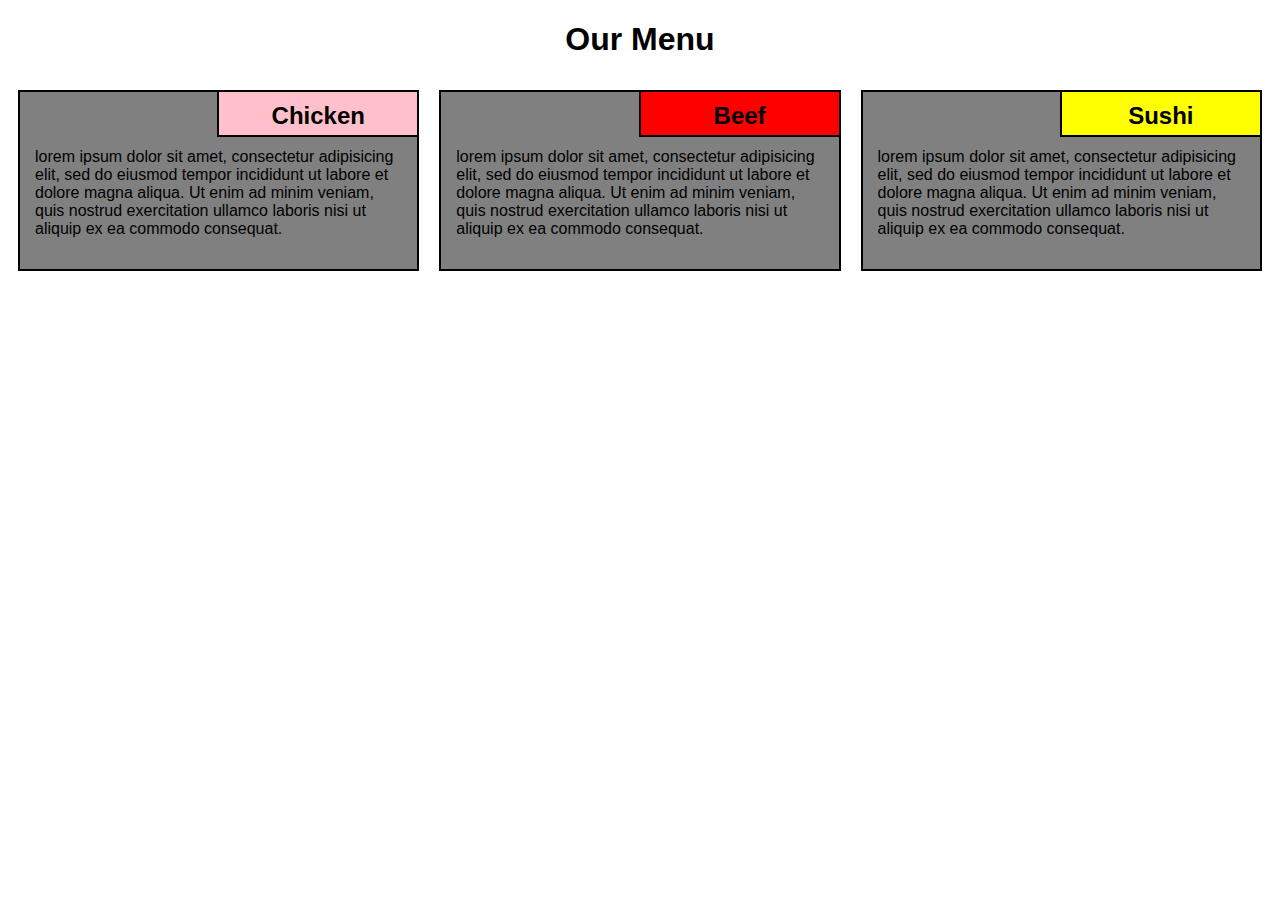
<file: site/module2-solution/index.html>
<!DOCTYPE html>
<html lang="en">

<head>
    <meta charset="utf-8">
    <meta name="viewport" content="width=device-width, initial-scale=1">
    <title>Assignment Solution for Module 2</title>
    <link rel="stylesheet" href="module2-solution.css">
</head>

<body>
    <h1>Our Menu</h1>
    <div class="row">
        <div class="col-lg-4 col-md-6 col-sm-12">
            <section class="Chicken">
                <h2>Chicken</h2>
                <p>
                    lorem ipsum dolor sit amet, consectetur adipisicing elit, sed do eiusmod tempor incididunt ut labore et dolore magna aliqua. Ut enim ad minim veniam, quis nostrud exercitation ullamco laboris nisi ut aliquip ex ea commodo
                    consequat.
                </p>
            </section>
        </div>
        <div class="col-lg-4 col-md-6 col-sm-12">
            <section class="Beef">
                <h2>Beef</h2>
                <p>
                   lorem ipsum dolor sit amet, consectetur adipisicing elit, sed do eiusmod tempor incididunt ut labore et dolore magna aliqua. Ut enim ad minim veniam, quis nostrud exercitation ullamco laboris nisi ut aliquip ex ea commodo
                   consequat.
                </p>
            </section>
        </div>
        <div class="col-lg-4 col-md-12 col-sm-12">
            <section class="Sushi">
                <h2>Sushi</h2>
                <p>
                    lorem ipsum dolor sit amet, consectetur adipisicing elit, sed do eiusmod tempor incididunt ut labore et dolore magna aliqua. Ut enim ad minim veniam, quis nostrud exercitation ullamco laboris nisi ut aliquip ex ea commodo
                    consequat.
                </p>
            </section>
        </div>
    </div>
</body>

</html>
</file>
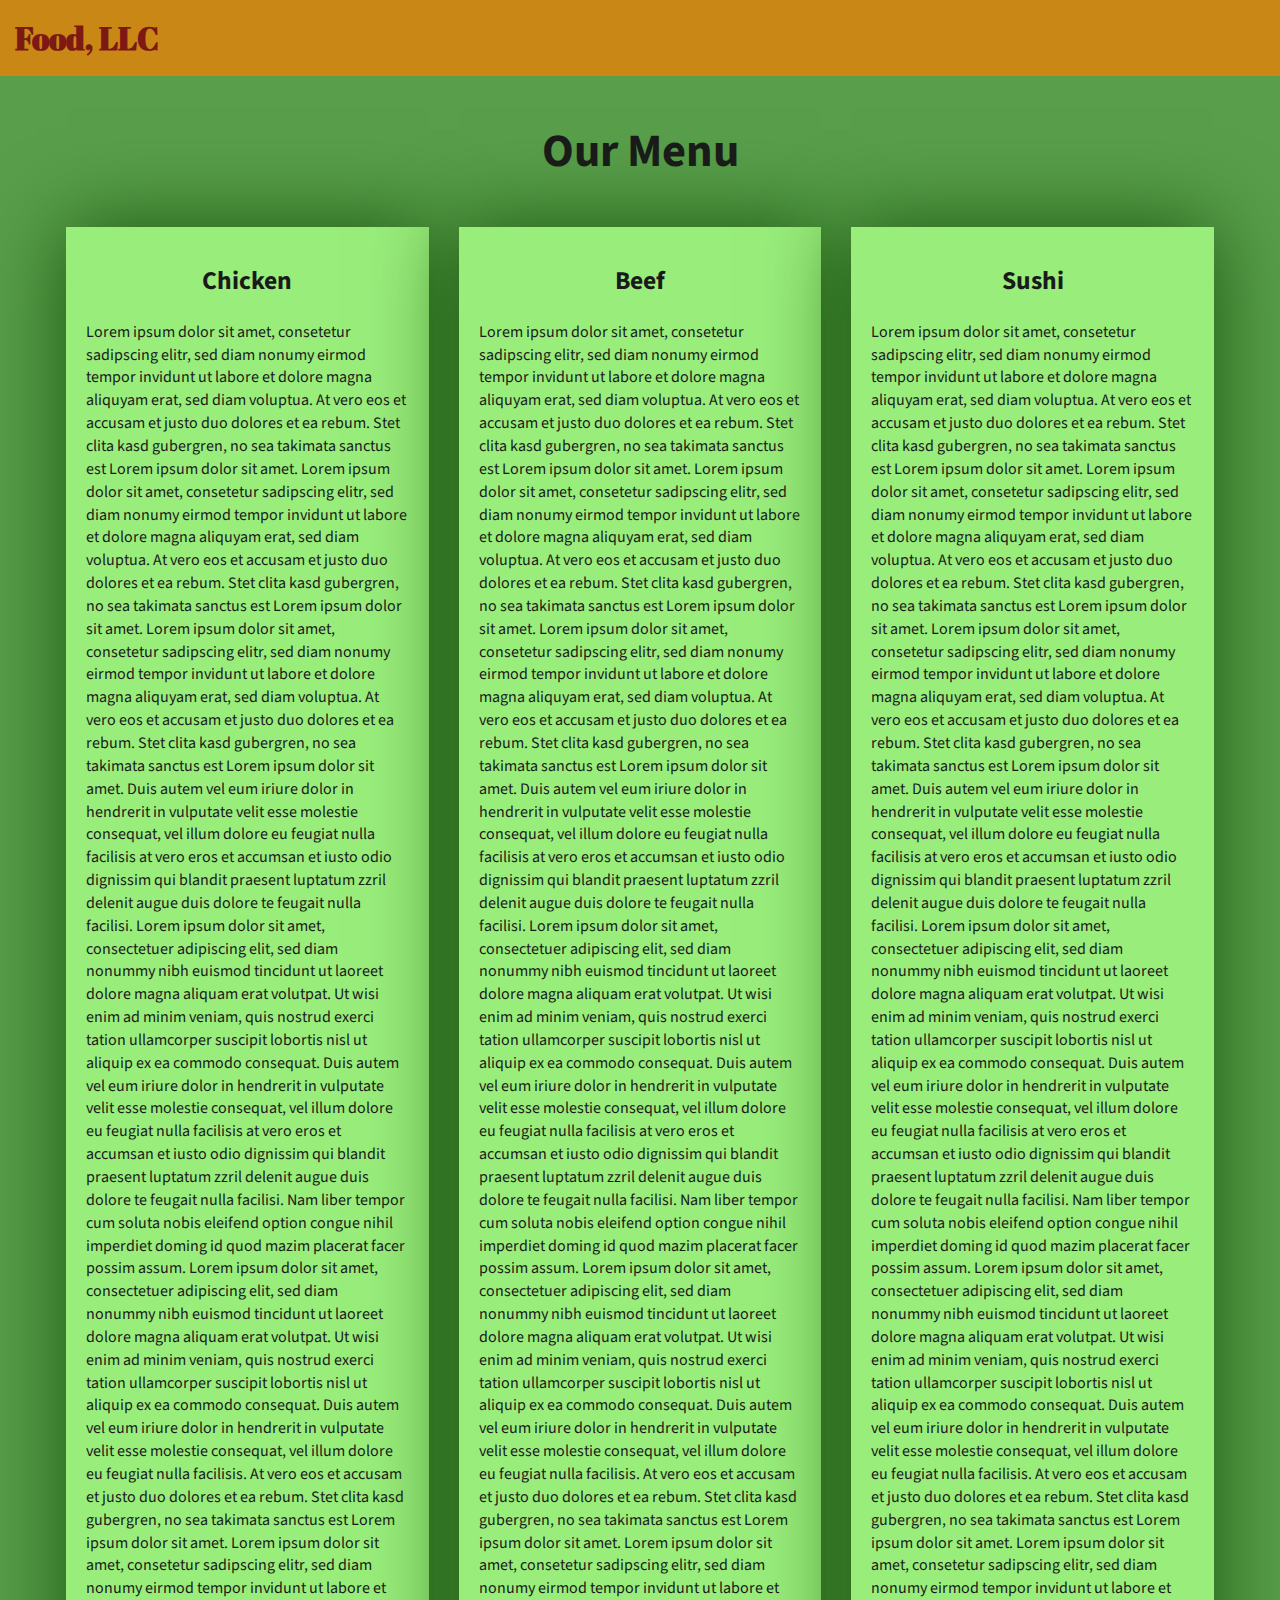
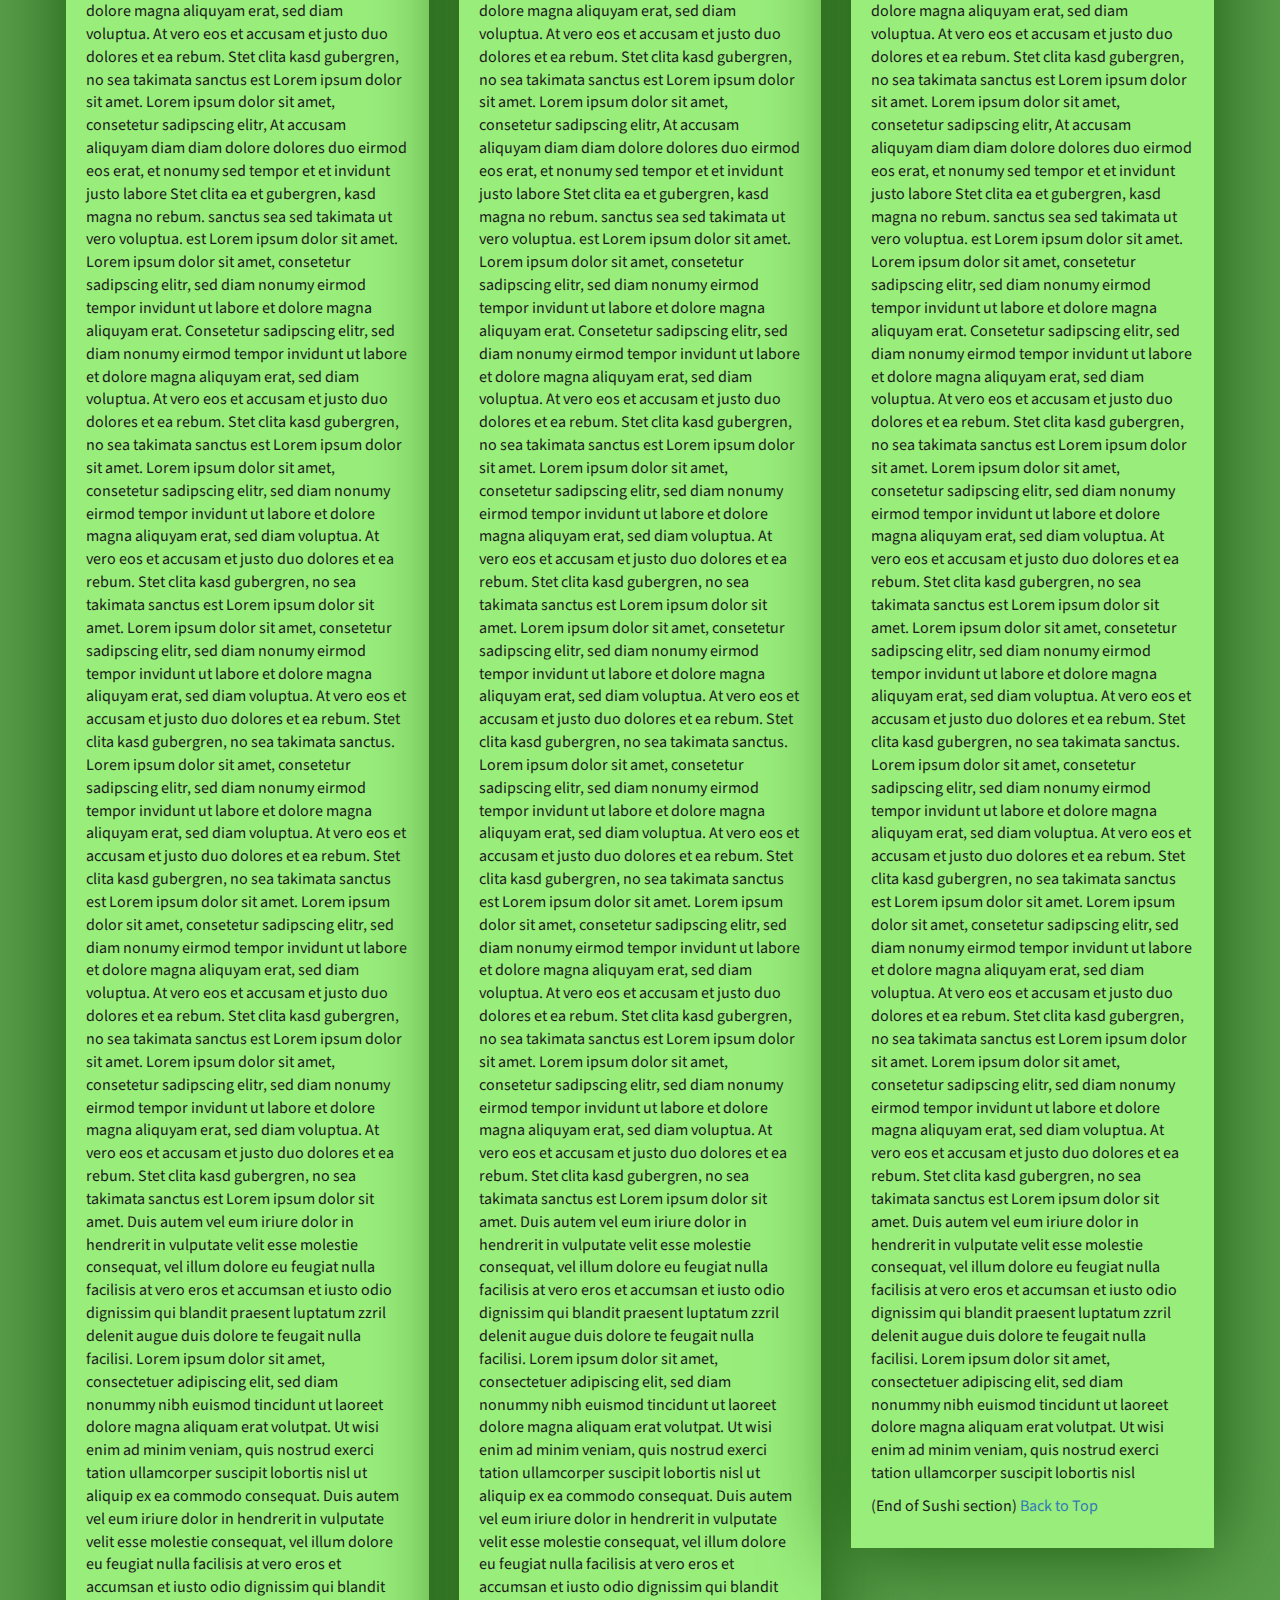
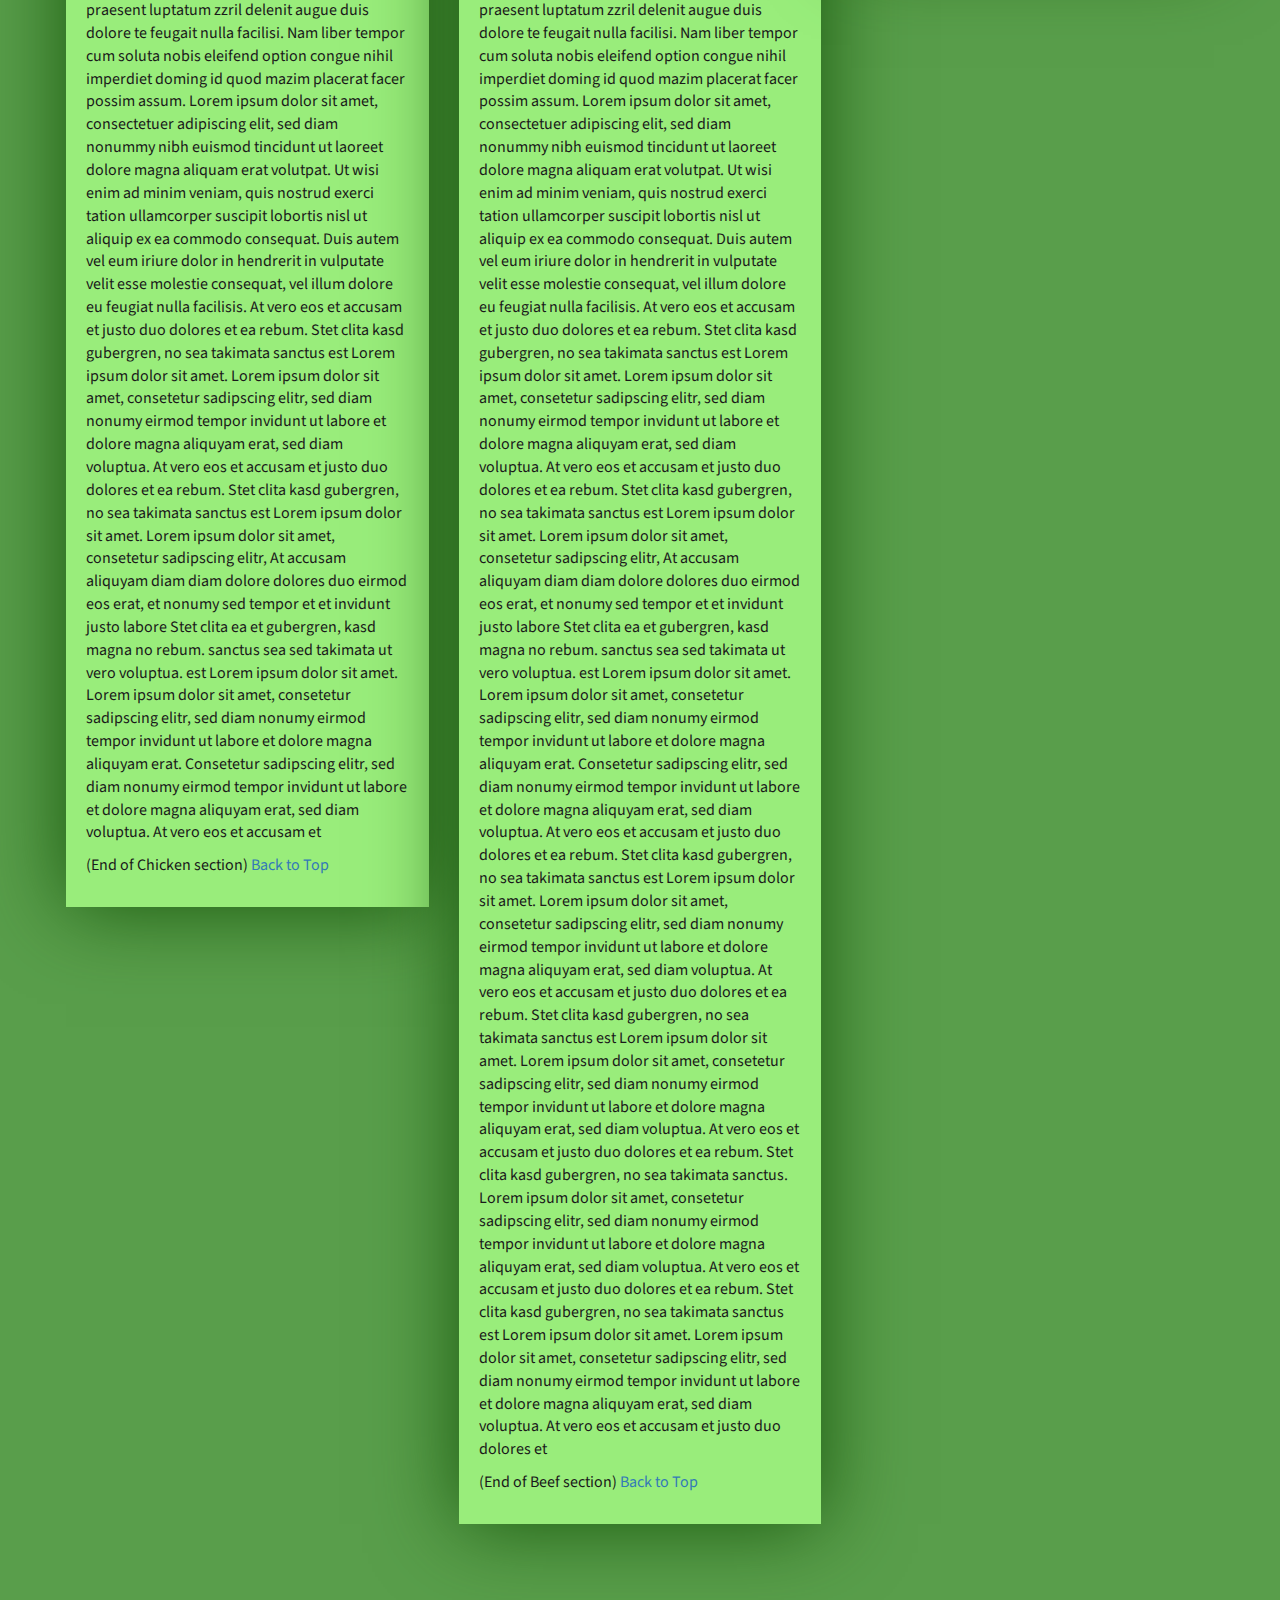
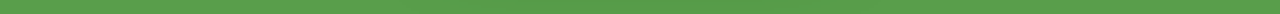
<file: site/module3-solution/index.html>
<!DOCTYPE html>
<html lang="zxx">

<head>
    <meta charset="utf-8">
    <meta http-equiv="X-UA-Compatible" content="IE=edge">
    <meta name="viewport" content="width=device-width, initial-scale=1">
    <title>Assignment Solution for Module 3</title>
    <link rel="stylesheet" href="css/bootstrap.min.css">
    <link rel="stylesheet" href="css/styles.css">
    <link href="https://fonts.googleapis.com/css?family=Source+Sans+Pro" rel="stylesheet">
    <link href="https://fonts.googleapis.com/css?family=Abril+Fatface" rel="stylesheet">

    <!-- HTML5 shim and Respond.js for IE8 support of HTML5 elements and media queries -->
    <!-- WARNING: Respond.js doesn't work if you view the page via file:// -->
    <!--[if lt IE 9]>
      <script src="https://oss.maxcdn.com/html5shiv/3.7.2/html5shiv.min.js"></script>
      <script src="https://oss.maxcdn.com/respond/1.4.2/respond.min.js"></script>
    <![endif]-->
</head>

<body>
    <header>
        <nav id="header-nav" class="navbar navbar-default">
            <div class="container-fluid">
                <div class="navbar-header">
                    <div class="navbar-brand">
                        <a href="index.html"><h1>Food, LLC</h1></a>
                    </div>

                    <button type="button" class="navbar-toggle collapsed visible-xs" data-toggle="collapse" data-target="#collapsable-nav" aria-expanded="false">
                        <span class="sr-only">Toggle navigation</span>
                        <span class="icon-bar"></span>
                        <span class="icon-bar"></span>
                        <span class="icon-bar"></span>
                    </button>
                </div>

                <div id="collapsable-nav" class="collapse navbar-collapse">
                    <ul id="nav-list" class="nav navbar-nav navbar-right visible-xs text-center">
                        <li>
                            <a href="#chicken-tile"><br class="hidden-xs"> Chicken</a>
                        </li>
                        <li>
                            <a href="#beef-tile"><br class="hidden-xs"> Beef</a>
                        </li>
                        <li>
                            <a href="#sushi-tile"><br class="hidden-xs"> Sushi</a>
                        </li>
                    </ul>
                </div>
            </div>
        </nav>
    </header>

    <div id="main-content" class="container">
        <h2 id="top-heading" class="text-center">Our Menu</h2>
        <div id="home-tiles" class="row">
            <div class="col-md-4 col-sm-6 col-xs-12">
                <div id="chicken-tile">
                    <section>
                        <h3 class="text-center">Chicken</h3>
                        <p>
                            Lorem ipsum dolor sit amet, consetetur sadipscing elitr, sed diam nonumy eirmod tempor invidunt ut labore et dolore magna aliquyam erat, sed diam voluptua. At vero eos et accusam et justo duo dolores et ea rebum. Stet clita kasd gubergren, no sea takimata
                            sanctus est Lorem ipsum dolor sit amet. Lorem ipsum dolor sit amet, consetetur sadipscing elitr, sed diam nonumy eirmod tempor invidunt ut labore et dolore magna aliquyam erat, sed diam voluptua. At vero eos et accusam et justo
                            duo dolores et ea rebum. Stet clita kasd gubergren, no sea takimata sanctus est Lorem ipsum dolor sit amet. Lorem ipsum dolor sit amet, consetetur sadipscing elitr, sed diam nonumy eirmod tempor invidunt ut labore et dolore
                            magna aliquyam erat, sed diam voluptua. At vero eos et accusam et justo duo dolores et ea rebum. Stet clita kasd gubergren, no sea takimata sanctus est Lorem ipsum dolor sit amet. Duis autem vel eum iriure dolor in hendrerit
                            in vulputate velit esse molestie consequat, vel illum dolore eu feugiat nulla facilisis at vero eros et accumsan et iusto odio dignissim qui blandit praesent luptatum zzril delenit augue duis dolore te feugait nulla facilisi.
                            Lorem ipsum dolor sit amet, consectetuer adipiscing elit, sed diam nonummy nibh euismod tincidunt ut laoreet dolore magna aliquam erat volutpat. Ut wisi enim ad minim veniam, quis nostrud exerci tation ullamcorper suscipit
                            lobortis nisl ut aliquip ex ea commodo consequat. Duis autem vel eum iriure dolor in hendrerit in vulputate velit esse molestie consequat, vel illum dolore eu feugiat nulla facilisis at vero eros et accumsan et iusto odio dignissim
                            qui blandit praesent luptatum zzril delenit augue duis dolore te feugait nulla facilisi. Nam liber tempor cum soluta nobis eleifend option congue nihil imperdiet doming id quod mazim placerat facer possim assum. Lorem ipsum
                            dolor sit amet, consectetuer adipiscing elit, sed diam nonummy nibh euismod tincidunt ut laoreet dolore magna aliquam erat volutpat. Ut wisi enim ad minim veniam, quis nostrud exerci tation ullamcorper suscipit lobortis nisl
                            ut aliquip ex ea commodo consequat. Duis autem vel eum iriure dolor in hendrerit in vulputate velit esse molestie consequat, vel illum dolore eu feugiat nulla facilisis. At vero eos et accusam et justo duo dolores et ea rebum.
                            Stet clita kasd gubergren, no sea takimata sanctus est Lorem ipsum dolor sit amet. Lorem ipsum dolor sit amet, consetetur sadipscing elitr, sed diam nonumy eirmod tempor invidunt ut labore et dolore magna aliquyam erat, sed
                            diam voluptua. At vero eos et accusam et justo duo dolores et ea rebum. Stet clita kasd gubergren, no sea takimata sanctus est Lorem ipsum dolor sit amet. Lorem ipsum dolor sit amet, consetetur sadipscing elitr, At accusam
                            aliquyam diam diam dolore dolores duo eirmod eos erat, et nonumy sed tempor et et invidunt justo labore Stet clita ea et gubergren, kasd magna no rebum. sanctus sea sed takimata ut vero voluptua. est Lorem ipsum dolor sit amet.
                            Lorem ipsum dolor sit amet, consetetur sadipscing elitr, sed diam nonumy eirmod tempor invidunt ut labore et dolore magna aliquyam erat. Consetetur sadipscing elitr, sed diam nonumy eirmod tempor invidunt ut labore et dolore
                            magna aliquyam erat, sed diam voluptua. At vero eos et accusam et justo duo dolores et ea rebum. Stet clita kasd gubergren, no sea takimata sanctus est Lorem ipsum dolor sit amet. Lorem ipsum dolor sit amet, consetetur sadipscing
                            elitr, sed diam nonumy eirmod tempor invidunt ut labore et dolore magna aliquyam erat, sed diam voluptua. At vero eos et accusam et justo duo dolores et ea rebum. Stet clita kasd gubergren, no sea takimata sanctus est Lorem
                            ipsum dolor sit amet. Lorem ipsum dolor sit amet, consetetur sadipscing elitr, sed diam nonumy eirmod tempor invidunt ut labore et dolore magna aliquyam erat, sed diam voluptua. At vero eos et accusam et justo duo dolores et
                            ea rebum. Stet clita kasd gubergren, no sea takimata sanctus. Lorem ipsum dolor sit amet, consetetur sadipscing elitr, sed diam nonumy eirmod tempor invidunt ut labore et dolore magna aliquyam erat, sed diam voluptua. At vero
                            eos et accusam et justo duo dolores et ea rebum. Stet clita kasd gubergren, no sea takimata sanctus est Lorem ipsum dolor sit amet. Lorem ipsum dolor sit amet, consetetur sadipscing elitr, sed diam nonumy eirmod tempor invidunt
                            ut labore et dolore magna aliquyam erat, sed diam voluptua. At vero eos et accusam et justo duo dolores et ea rebum. Stet clita kasd gubergren, no sea takimata sanctus est Lorem ipsum dolor sit amet. Lorem ipsum dolor sit amet,
                            consetetur sadipscing elitr, sed diam nonumy eirmod tempor invidunt ut labore et dolore magna aliquyam erat, sed diam voluptua. At vero eos et accusam et justo duo dolores et ea rebum. Stet clita kasd gubergren, no sea takimata
                            sanctus est Lorem ipsum dolor sit amet. Duis autem vel eum iriure dolor in hendrerit in vulputate velit esse molestie consequat, vel illum dolore eu feugiat nulla facilisis at vero eros et accumsan et iusto odio dignissim qui
                            blandit praesent luptatum zzril delenit augue duis dolore te feugait nulla facilisi. Lorem ipsum dolor sit amet, consectetuer adipiscing elit, sed diam nonummy nibh euismod tincidunt ut laoreet dolore magna aliquam erat volutpat.
                            Ut wisi enim ad minim veniam, quis nostrud exerci tation ullamcorper suscipit lobortis nisl ut aliquip ex ea commodo consequat. Duis autem vel eum iriure dolor in hendrerit in vulputate velit esse molestie consequat, vel illum
                            dolore eu feugiat nulla facilisis at vero eros et accumsan et iusto odio dignissim qui blandit praesent luptatum zzril delenit augue duis dolore te feugait nulla facilisi. Nam liber tempor cum soluta nobis eleifend option congue
                            nihil imperdiet doming id quod mazim placerat facer possim assum. Lorem ipsum dolor sit amet, consectetuer adipiscing elit, sed diam nonummy nibh euismod tincidunt ut laoreet dolore magna aliquam erat volutpat. Ut wisi enim
                            ad minim veniam, quis nostrud exerci tation ullamcorper suscipit lobortis nisl ut aliquip ex ea commodo consequat. Duis autem vel eum iriure dolor in hendrerit in vulputate velit esse molestie consequat, vel illum dolore eu
                            feugiat nulla facilisis. At vero eos et accusam et justo duo dolores et ea rebum. Stet clita kasd gubergren, no sea takimata sanctus est Lorem ipsum dolor sit amet. Lorem ipsum dolor sit amet, consetetur sadipscing elitr, sed
                            diam nonumy eirmod tempor invidunt ut labore et dolore magna aliquyam erat, sed diam voluptua. At vero eos et accusam et justo duo dolores et ea rebum. Stet clita kasd gubergren, no sea takimata sanctus est Lorem ipsum dolor
                            sit amet. Lorem ipsum dolor sit amet, consetetur sadipscing elitr, At accusam aliquyam diam diam dolore dolores duo eirmod eos erat, et nonumy sed tempor et et invidunt justo labore Stet clita ea et gubergren, kasd magna no
                            rebum. sanctus sea sed takimata ut vero voluptua. est Lorem ipsum dolor sit amet. Lorem ipsum dolor sit amet, consetetur sadipscing elitr, sed diam nonumy eirmod tempor invidunt ut labore et dolore magna aliquyam erat. Consetetur
                            sadipscing elitr, sed diam nonumy eirmod tempor invidunt ut labore et dolore magna aliquyam erat, sed diam voluptua. At vero eos et accusam et
                        </p>
                        <p>
                            (End of Chicken section) <a href="#top-heading">Back to Top</a>
                        </p>
                    </section>
                </div>
            </div>
            <div class="col-md-4 col-sm-6 col-xs-12">
                <div id="beef-tile">
                    <section>
                        <h3 class="text-center">Beef</h3>
                        <p>
                            Lorem ipsum dolor sit amet, consetetur sadipscing elitr, sed diam nonumy eirmod tempor invidunt ut labore et dolore magna aliquyam erat, sed diam voluptua. At vero eos et accusam et justo duo dolores et ea rebum. Stet clita kasd gubergren, no sea takimata
                            sanctus est Lorem ipsum dolor sit amet. Lorem ipsum dolor sit amet, consetetur sadipscing elitr, sed diam nonumy eirmod tempor invidunt ut labore et dolore magna aliquyam erat, sed diam voluptua. At vero eos et accusam et justo
                            duo dolores et ea rebum. Stet clita kasd gubergren, no sea takimata sanctus est Lorem ipsum dolor sit amet. Lorem ipsum dolor sit amet, consetetur sadipscing elitr, sed diam nonumy eirmod tempor invidunt ut labore et dolore
                            magna aliquyam erat, sed diam voluptua. At vero eos et accusam et justo duo dolores et ea rebum. Stet clita kasd gubergren, no sea takimata sanctus est Lorem ipsum dolor sit amet. Duis autem vel eum iriure dolor in hendrerit
                            in vulputate velit esse molestie consequat, vel illum dolore eu feugiat nulla facilisis at vero eros et accumsan et iusto odio dignissim qui blandit praesent luptatum zzril delenit augue duis dolore te feugait nulla facilisi.
                            Lorem ipsum dolor sit amet, consectetuer adipiscing elit, sed diam nonummy nibh euismod tincidunt ut laoreet dolore magna aliquam erat volutpat. Ut wisi enim ad minim veniam, quis nostrud exerci tation ullamcorper suscipit
                            lobortis nisl ut aliquip ex ea commodo consequat. Duis autem vel eum iriure dolor in hendrerit in vulputate velit esse molestie consequat, vel illum dolore eu feugiat nulla facilisis at vero eros et accumsan et iusto odio dignissim
                            qui blandit praesent luptatum zzril delenit augue duis dolore te feugait nulla facilisi. Nam liber tempor cum soluta nobis eleifend option congue nihil imperdiet doming id quod mazim placerat facer possim assum. Lorem ipsum
                            dolor sit amet, consectetuer adipiscing elit, sed diam nonummy nibh euismod tincidunt ut laoreet dolore magna aliquam erat volutpat. Ut wisi enim ad minim veniam, quis nostrud exerci tation ullamcorper suscipit lobortis nisl
                            ut aliquip ex ea commodo consequat. Duis autem vel eum iriure dolor in hendrerit in vulputate velit esse molestie consequat, vel illum dolore eu feugiat nulla facilisis. At vero eos et accusam et justo duo dolores et ea rebum.
                            Stet clita kasd gubergren, no sea takimata sanctus est Lorem ipsum dolor sit amet. Lorem ipsum dolor sit amet, consetetur sadipscing elitr, sed diam nonumy eirmod tempor invidunt ut labore et dolore magna aliquyam erat, sed
                            diam voluptua. At vero eos et accusam et justo duo dolores et ea rebum. Stet clita kasd gubergren, no sea takimata sanctus est Lorem ipsum dolor sit amet. Lorem ipsum dolor sit amet, consetetur sadipscing elitr, At accusam
                            aliquyam diam diam dolore dolores duo eirmod eos erat, et nonumy sed tempor et et invidunt justo labore Stet clita ea et gubergren, kasd magna no rebum. sanctus sea sed takimata ut vero voluptua. est Lorem ipsum dolor sit amet.
                            Lorem ipsum dolor sit amet, consetetur sadipscing elitr, sed diam nonumy eirmod tempor invidunt ut labore et dolore magna aliquyam erat. Consetetur sadipscing elitr, sed diam nonumy eirmod tempor invidunt ut labore et dolore
                            magna aliquyam erat, sed diam voluptua. At vero eos et accusam et justo duo dolores et ea rebum. Stet clita kasd gubergren, no sea takimata sanctus est Lorem ipsum dolor sit amet. Lorem ipsum dolor sit amet, consetetur sadipscing
                            elitr, sed diam nonumy eirmod tempor invidunt ut labore et dolore magna aliquyam erat, sed diam voluptua. At vero eos et accusam et justo duo dolores et ea rebum. Stet clita kasd gubergren, no sea takimata sanctus est Lorem
                            ipsum dolor sit amet. Lorem ipsum dolor sit amet, consetetur sadipscing elitr, sed diam nonumy eirmod tempor invidunt ut labore et dolore magna aliquyam erat, sed diam voluptua. At vero eos et accusam et justo duo dolores et
                            ea rebum. Stet clita kasd gubergren, no sea takimata sanctus. Lorem ipsum dolor sit amet, consetetur sadipscing elitr, sed diam nonumy eirmod tempor invidunt ut labore et dolore magna aliquyam erat, sed diam voluptua. At vero
                            eos et accusam et justo duo dolores et ea rebum. Stet clita kasd gubergren, no sea takimata sanctus est Lorem ipsum dolor sit amet. Lorem ipsum dolor sit amet, consetetur sadipscing elitr, sed diam nonumy eirmod tempor invidunt
                            ut labore et dolore magna aliquyam erat, sed diam voluptua. At vero eos et accusam et justo duo dolores et ea rebum. Stet clita kasd gubergren, no sea takimata sanctus est Lorem ipsum dolor sit amet. Lorem ipsum dolor sit amet,
                            consetetur sadipscing elitr, sed diam nonumy eirmod tempor invidunt ut labore et dolore magna aliquyam erat, sed diam voluptua. At vero eos et accusam et justo duo dolores et ea rebum. Stet clita kasd gubergren, no sea takimata
                            sanctus est Lorem ipsum dolor sit amet. Duis autem vel eum iriure dolor in hendrerit in vulputate velit esse molestie consequat, vel illum dolore eu feugiat nulla facilisis at vero eros et accumsan et iusto odio dignissim qui
                            blandit praesent luptatum zzril delenit augue duis dolore te feugait nulla facilisi. Lorem ipsum dolor sit amet, consectetuer adipiscing elit, sed diam nonummy nibh euismod tincidunt ut laoreet dolore magna aliquam erat volutpat.
                            Ut wisi enim ad minim veniam, quis nostrud exerci tation ullamcorper suscipit lobortis nisl ut aliquip ex ea commodo consequat. Duis autem vel eum iriure dolor in hendrerit in vulputate velit esse molestie consequat, vel illum
                            dolore eu feugiat nulla facilisis at vero eros et accumsan et iusto odio dignissim qui blandit praesent luptatum zzril delenit augue duis dolore te feugait nulla facilisi. Nam liber tempor cum soluta nobis eleifend option congue
                            nihil imperdiet doming id quod mazim placerat facer possim assum. Lorem ipsum dolor sit amet, consectetuer adipiscing elit, sed diam nonummy nibh euismod tincidunt ut laoreet dolore magna aliquam erat volutpat. Ut wisi enim
                            ad minim veniam, quis nostrud exerci tation ullamcorper suscipit lobortis nisl ut aliquip ex ea commodo consequat. Duis autem vel eum iriure dolor in hendrerit in vulputate velit esse molestie consequat, vel illum dolore eu
                            feugiat nulla facilisis. At vero eos et accusam et justo duo dolores et ea rebum. Stet clita kasd gubergren, no sea takimata sanctus est Lorem ipsum dolor sit amet. Lorem ipsum dolor sit amet, consetetur sadipscing elitr, sed
                            diam nonumy eirmod tempor invidunt ut labore et dolore magna aliquyam erat, sed diam voluptua. At vero eos et accusam et justo duo dolores et ea rebum. Stet clita kasd gubergren, no sea takimata sanctus est Lorem ipsum dolor
                            sit amet. Lorem ipsum dolor sit amet, consetetur sadipscing elitr, At accusam aliquyam diam diam dolore dolores duo eirmod eos erat, et nonumy sed tempor et et invidunt justo labore Stet clita ea et gubergren, kasd magna no
                            rebum. sanctus sea sed takimata ut vero voluptua. est Lorem ipsum dolor sit amet. Lorem ipsum dolor sit amet, consetetur sadipscing elitr, sed diam nonumy eirmod tempor invidunt ut labore et dolore magna aliquyam erat. Consetetur
                            sadipscing elitr, sed diam nonumy eirmod tempor invidunt ut labore et dolore magna aliquyam erat, sed diam voluptua. At vero eos et accusam et justo duo dolores et ea rebum. Stet clita kasd gubergren, no sea takimata sanctus
                            est Lorem ipsum dolor sit amet. Lorem ipsum dolor sit amet, consetetur sadipscing elitr, sed diam nonumy eirmod tempor invidunt ut labore et dolore magna aliquyam erat, sed diam voluptua. At vero eos et accusam et justo duo
                            dolores et ea rebum. Stet clita kasd gubergren, no sea takimata sanctus est Lorem ipsum dolor sit amet. Lorem ipsum dolor sit amet, consetetur sadipscing elitr, sed diam nonumy eirmod tempor invidunt ut labore et dolore magna
                            aliquyam erat, sed diam voluptua. At vero eos et accusam et justo duo dolores et ea rebum. Stet clita kasd gubergren, no sea takimata sanctus. Lorem ipsum dolor sit amet, consetetur sadipscing elitr, sed diam nonumy eirmod
                            tempor invidunt ut labore et dolore magna aliquyam erat, sed diam voluptua. At vero eos et accusam et justo duo dolores et ea rebum. Stet clita kasd gubergren, no sea takimata sanctus est Lorem ipsum dolor sit amet. Lorem ipsum
                            dolor sit amet, consetetur sadipscing elitr, sed diam nonumy eirmod tempor invidunt ut labore et dolore magna aliquyam erat, sed diam voluptua. At vero eos et accusam et justo duo dolores et
                        </p>
                        <p>
                            (End of Beef section) <a href="#top-heading">Back to Top</a>
                        </p>
                    </section>
                </div>
            </div>
            <!-- <div class="clearfix visible-md-block"></div> -->
            <div class="col-md-4 col-sm-12 col-xs-12">
                <div id="sushi-tile">
                    <section>
                        <h3 class="text-center">Sushi</h3>
                        <p>
                            Lorem ipsum dolor sit amet, consetetur sadipscing elitr, sed diam nonumy eirmod tempor invidunt ut labore et dolore magna aliquyam erat, sed diam voluptua. At vero eos et accusam et justo duo dolores et ea rebum. Stet clita kasd gubergren, no sea takimata
                            sanctus est Lorem ipsum dolor sit amet. Lorem ipsum dolor sit amet, consetetur sadipscing elitr, sed diam nonumy eirmod tempor invidunt ut labore et dolore magna aliquyam erat, sed diam voluptua. At vero eos et accusam et justo
                            duo dolores et ea rebum. Stet clita kasd gubergren, no sea takimata sanctus est Lorem ipsum dolor sit amet. Lorem ipsum dolor sit amet, consetetur sadipscing elitr, sed diam nonumy eirmod tempor invidunt ut labore et dolore
                            magna aliquyam erat, sed diam voluptua. At vero eos et accusam et justo duo dolores et ea rebum. Stet clita kasd gubergren, no sea takimata sanctus est Lorem ipsum dolor sit amet. Duis autem vel eum iriure dolor in hendrerit
                            in vulputate velit esse molestie consequat, vel illum dolore eu feugiat nulla facilisis at vero eros et accumsan et iusto odio dignissim qui blandit praesent luptatum zzril delenit augue duis dolore te feugait nulla facilisi.
                            Lorem ipsum dolor sit amet, consectetuer adipiscing elit, sed diam nonummy nibh euismod tincidunt ut laoreet dolore magna aliquam erat volutpat. Ut wisi enim ad minim veniam, quis nostrud exerci tation ullamcorper suscipit
                            lobortis nisl ut aliquip ex ea commodo consequat. Duis autem vel eum iriure dolor in hendrerit in vulputate velit esse molestie consequat, vel illum dolore eu feugiat nulla facilisis at vero eros et accumsan et iusto odio dignissim
                            qui blandit praesent luptatum zzril delenit augue duis dolore te feugait nulla facilisi. Nam liber tempor cum soluta nobis eleifend option congue nihil imperdiet doming id quod mazim placerat facer possim assum. Lorem ipsum
                            dolor sit amet, consectetuer adipiscing elit, sed diam nonummy nibh euismod tincidunt ut laoreet dolore magna aliquam erat volutpat. Ut wisi enim ad minim veniam, quis nostrud exerci tation ullamcorper suscipit lobortis nisl
                            ut aliquip ex ea commodo consequat. Duis autem vel eum iriure dolor in hendrerit in vulputate velit esse molestie consequat, vel illum dolore eu feugiat nulla facilisis. At vero eos et accusam et justo duo dolores et ea rebum.
                            Stet clita kasd gubergren, no sea takimata sanctus est Lorem ipsum dolor sit amet. Lorem ipsum dolor sit amet, consetetur sadipscing elitr, sed diam nonumy eirmod tempor invidunt ut labore et dolore magna aliquyam erat, sed
                            diam voluptua. At vero eos et accusam et justo duo dolores et ea rebum. Stet clita kasd gubergren, no sea takimata sanctus est Lorem ipsum dolor sit amet. Lorem ipsum dolor sit amet, consetetur sadipscing elitr, At accusam
                            aliquyam diam diam dolore dolores duo eirmod eos erat, et nonumy sed tempor et et invidunt justo labore Stet clita ea et gubergren, kasd magna no rebum. sanctus sea sed takimata ut vero voluptua. est Lorem ipsum dolor sit amet.
                            Lorem ipsum dolor sit amet, consetetur sadipscing elitr, sed diam nonumy eirmod tempor invidunt ut labore et dolore magna aliquyam erat. Consetetur sadipscing elitr, sed diam nonumy eirmod tempor invidunt ut labore et dolore
                            magna aliquyam erat, sed diam voluptua. At vero eos et accusam et justo duo dolores et ea rebum. Stet clita kasd gubergren, no sea takimata sanctus est Lorem ipsum dolor sit amet. Lorem ipsum dolor sit amet, consetetur sadipscing
                            elitr, sed diam nonumy eirmod tempor invidunt ut labore et dolore magna aliquyam erat, sed diam voluptua. At vero eos et accusam et justo duo dolores et ea rebum. Stet clita kasd gubergren, no sea takimata sanctus est Lorem
                            ipsum dolor sit amet. Lorem ipsum dolor sit amet, consetetur sadipscing elitr, sed diam nonumy eirmod tempor invidunt ut labore et dolore magna aliquyam erat, sed diam voluptua. At vero eos et accusam et justo duo dolores et
                            ea rebum. Stet clita kasd gubergren, no sea takimata sanctus. Lorem ipsum dolor sit amet, consetetur sadipscing elitr, sed diam nonumy eirmod tempor invidunt ut labore et dolore magna aliquyam erat, sed diam voluptua. At vero
                            eos et accusam et justo duo dolores et ea rebum. Stet clita kasd gubergren, no sea takimata sanctus est Lorem ipsum dolor sit amet. Lorem ipsum dolor sit amet, consetetur sadipscing elitr, sed diam nonumy eirmod tempor invidunt
                            ut labore et dolore magna aliquyam erat, sed diam voluptua. At vero eos et accusam et justo duo dolores et ea rebum. Stet clita kasd gubergren, no sea takimata sanctus est Lorem ipsum dolor sit amet. Lorem ipsum dolor sit amet,
                            consetetur sadipscing elitr, sed diam nonumy eirmod tempor invidunt ut labore et dolore magna aliquyam erat, sed diam voluptua. At vero eos et accusam et justo duo dolores et ea rebum. Stet clita kasd gubergren, no sea takimata
                            sanctus est Lorem ipsum dolor sit amet. Duis autem vel eum iriure dolor in hendrerit in vulputate velit esse molestie consequat, vel illum dolore eu feugiat nulla facilisis at vero eros et accumsan et iusto odio dignissim qui
                            blandit praesent luptatum zzril delenit augue duis dolore te feugait nulla facilisi. Lorem ipsum dolor sit amet, consectetuer adipiscing elit, sed diam nonummy nibh euismod tincidunt ut laoreet dolore magna aliquam erat volutpat.
                            Ut wisi enim ad minim veniam, quis nostrud exerci tation ullamcorper suscipit lobortis nisl
                        </p>
                        <p>
                            (End of Sushi section) <a href="#top-heading">Back to Top</a>
                        </p>
                    </section>
                </div>
            </div>
            <!-- <div class="clearfix visible-lg-block"></div> -->
        </div>
    </div>
    <div class="clearfix visible-lg-block"></div>


    <!-- jQuery (Bootstrap JS plugins depend on it) -->
    <script src="js/jquery-3.1.1.min.js"></script>
    <script src="js/bootstrap.min.js"></script>
    <!-- <script src="js/script.js"></script> -->

</body>

</html>
</file>
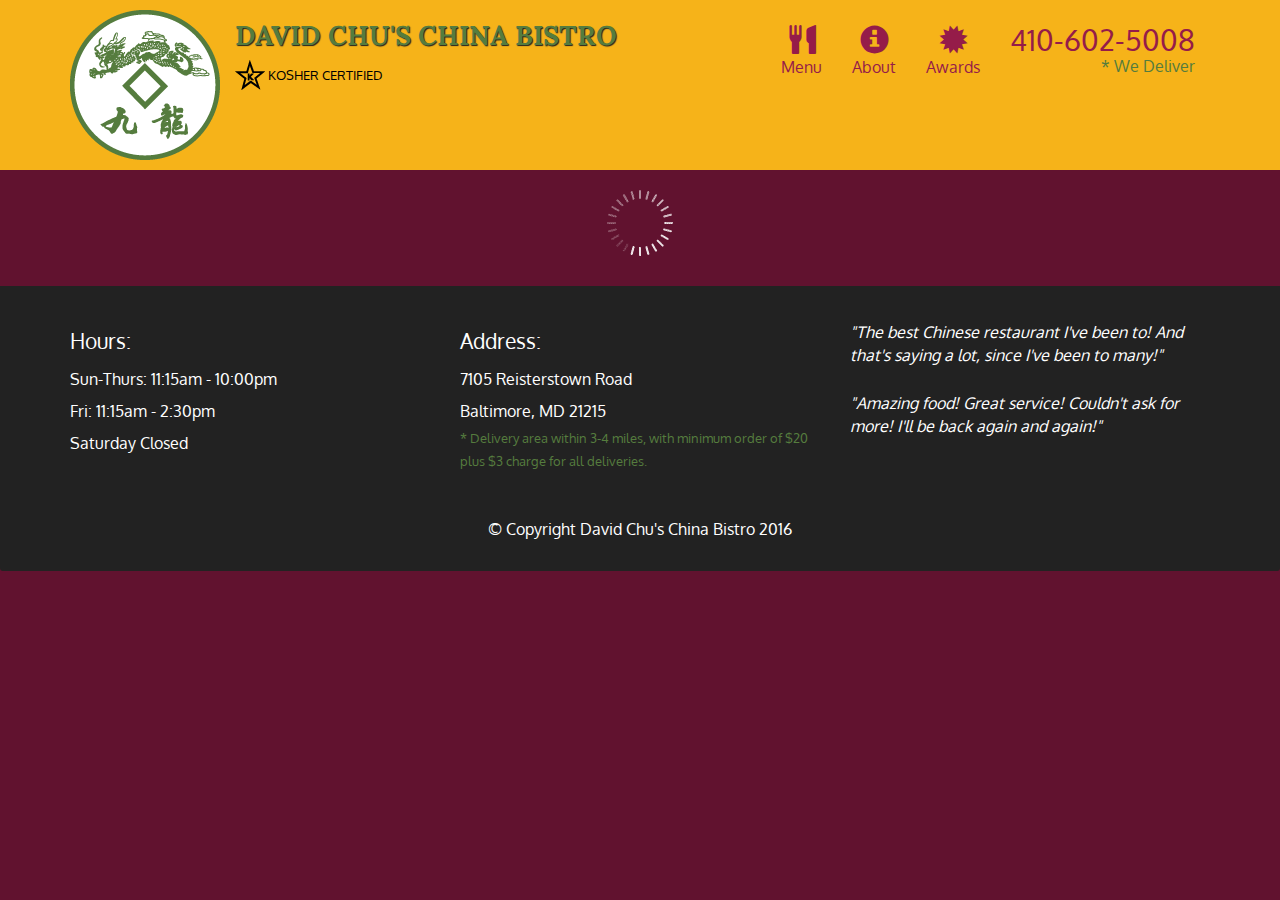
<file: site/module5-solution/index.html>
<!doctype html>
<html lang="en">
  <head>
    <meta charset="utf-8">
    <meta http-equiv="X-UA-Compatible" content="IE=edge">
    <meta name="viewport" content="width=device-width, initial-scale=1">
    <title>David Chu's China Bistro</title>
    <link rel="stylesheet" href="css/bootstrap.min.css">
    <link rel="stylesheet" href="css/styles.css">
    <link href='https://fonts.googleapis.com/css?family=Oxygen:400,300,700' rel='stylesheet' type='text/css'>
    <link href='https://fonts.googleapis.com/css?family=Lora' rel='stylesheet' type='text/css'>
  </head>
<body>
  <header>
    <nav id="header-nav" class="navbar navbar-default">
      <div class="container">
        <div class="navbar-header">
          <a href="index.html" class="pull-left visible-md visible-lg">
            <div id="logo-img" alt="Logo image"></div>
          </a>

          <div class="navbar-brand">
            <a href="index.html"><h1>David Chu's China Bistro</h1></a>
            <p>
              <img src="images/star-k-logo.png" alt="Kosher certification">
              <span>Kosher Certified</span>
            </p>
          </div>

          <button id="navbarToggle" type="button" class="navbar-toggle collapsed" data-toggle="collapse" data-target="#collapsable-nav" aria-expanded="false">
            <span class="sr-only">Toggle navigation</span>
            <span class="icon-bar"></span>
            <span class="icon-bar"></span>
            <span class="icon-bar"></span>
          </button>
        </div>
        
        <div id="collapsable-nav" class="collapse navbar-collapse">
           <ul id="nav-list" class="nav navbar-nav navbar-right">
            <li id="navHomeButton" class="visible-xs active">
              <a href="index.html">
                <span class="glyphicon glyphicon-home"></span> Home</a>
            </li>
            <li id="navMenuButton">
              <a href="#" onclick="$dc.loadMenuCategories();">
                <span class="glyphicon glyphicon-cutlery"></span><br class="hidden-xs"> Menu</a>
            </li>
            <li>
              <a href="#">
                <span class="glyphicon glyphicon-info-sign"></span><br class="hidden-xs"> About</a>
            </li>
            <li>
              <a href="#">
                <span class="glyphicon glyphicon-certificate"></span><br class="hidden-xs"> Awards</a>
            </li>
            <li id="phone" class="hidden-xs">
              <a href="tel:410-602-5008">
                <span>410-602-5008</span></a><div>* We Deliver</div>
            </li>
          </ul><!-- #nav-list -->
        </div><!-- .collapse .navbar-collapse -->
      </div><!-- .container -->
    </nav><!-- #header-nav -->
  </header>

  <div id="call-btn" class="visible-xs">
    <a class="btn" href="tel:410-602-5008">
    <span class="glyphicon glyphicon-earphone"></span>
    410-602-5008
    </a>
  </div>
  <div id="xs-deliver" class="text-center visible-xs">* We Deliver</div>

  <div id="main-content" class="container"></div>

  <footer class="panel-footer">
    <div class="container">
      <div class="row">
        <section id="hours" class="col-sm-4">
          <span>Hours:</span><br>
          Sun-Thurs: 11:15am - 10:00pm<br>
          Fri: 11:15am - 2:30pm<br>
          Saturday Closed
          <hr class="visible-xs">
        </section>
        <section id="address" class="col-sm-4">
          <span>Address:</span><br>
          7105 Reisterstown Road<br>
          Baltimore, MD 21215
          <p>* Delivery area within 3-4 miles, with minimum order of $20 plus $3 charge for all deliveries.</p>
          <hr class="visible-xs">
        </section>
        <section id="testimonials" class="col-sm-4">
          <p>"The best Chinese restaurant I've been to! And that's saying a lot, since I've been to many!"</p>
          <p>"Amazing food! Great service! Couldn't ask for more! I'll be back again and again!"</p>
        </section>
      </div>
      <div class="text-center">&copy; Copyright David Chu's China Bistro 2016</div>
    </div>
  </footer>

  <!-- jQuery (Bootstrap JS plugins depend on it) -->
  <script src="js/jquery-2.1.4.min.js"></script>
  <script src="js/bootstrap.min.js"></script>
  <script src="js/ajax-utils.js"></script>
  <script src="js/script.js"></script>
</body>
</html>
</file>
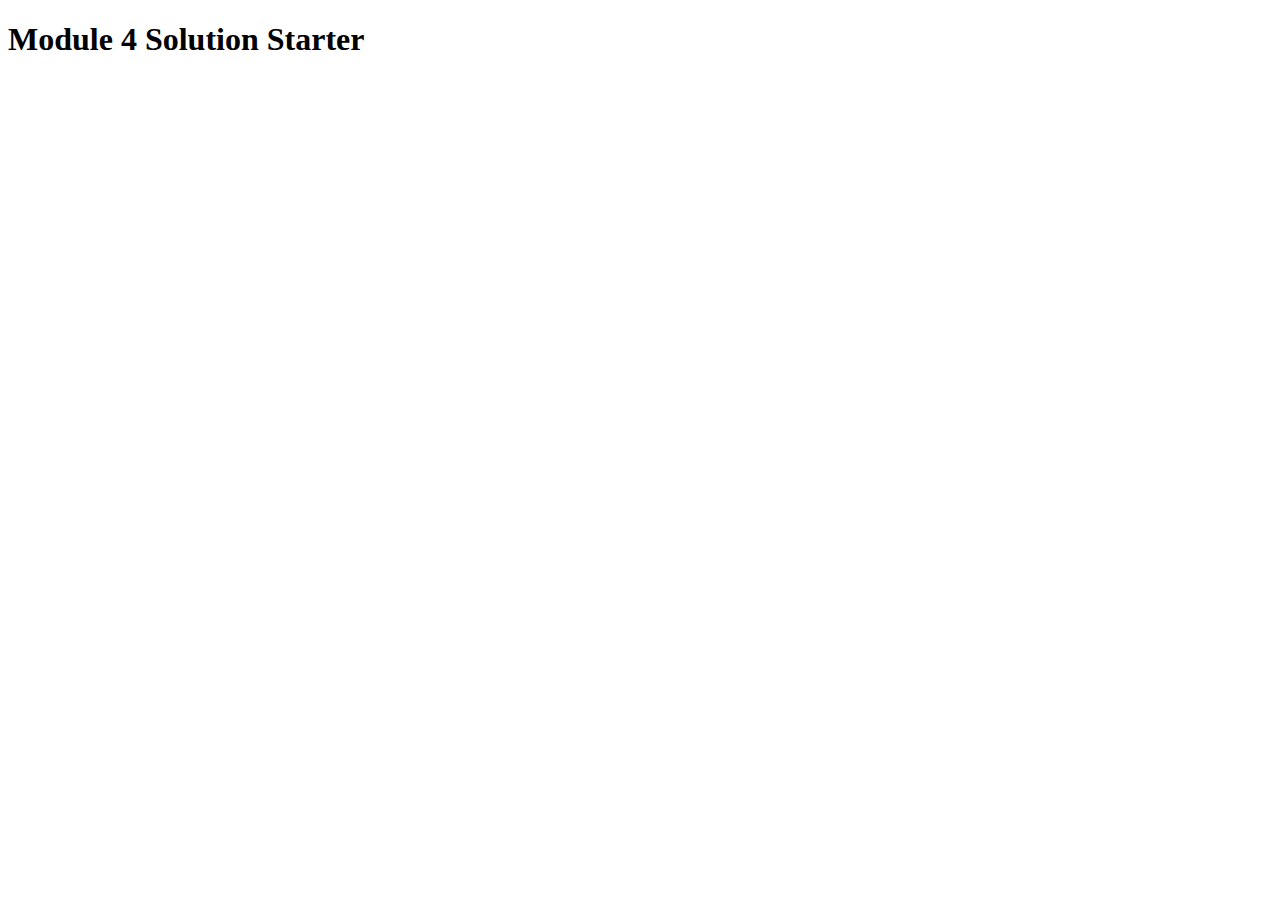
<file: site/module4-solution/easier/index.html>
<!DOCTYPE html>
<html>
<head>
  <meta charset="utf-8">
  <title>Module 4 Solution Starter</title>
  <script src="SpeakHello.js"></script>
  <script src="SpeakGoodBye.js"></script>
  <script src="script.js"></script>
</head>
<body>
  <h1>Module 4 Solution Starter</h1>
</body>
</html>
</file>
<file: site/module2-solution/module2-solution.css>
* {
    box-sizing: border-box;
    font-family: Helvetica;
}

body {
    background-color: white;
}

h1 {
    text-align: center;
    color: black;
}

section {
    border: 2px solid black;
    background-color: grey;
    margin: 10px;
}

section>h2 {
    float: right;
    border-bottom: 2px solid black;
    border-left: 2px solid black;
    margin: 0px;
    width: 200px;
    text-align: center;
    font-style: Times;
    font-size: 24px;
    font-weight: bold;
    height: 45px;
    padding-top: 10px;
}

section.Chicken>h2 {
    background-color: pink;
}

section.Beef>h2 {
    background-color: red;
}

section.Sushi>h2 {
    background-color: yellow;
}

section>p {
    padding: 40px 15px 15px 15px;
}

.row {
    width: 100%;
}


/* Desktop view options */

@media (min-width: 992px) {
    .col-lg-1, .col-lg-2, .col-lg-3, .col-lg-4, .col-lg-5, .col-lg-6, .col-lg-7, .col-lg-8, .col-lg-9, .col-lg-10, .col-lg-11, .col-lg-12 {
        float: left;
    }
    .col-lg-1 {
        width: 8.33%;
    }
    .col-lg-2 {
        width: 16.66%;
    }
    .col-lg-3 {
        width: 25%;
    }
    .col-lg-4 {
        width: 33.33%;
    }
    .col-lg-5 {
        width: 41.66%;
    }
    .col-lg-6 {
        width: 50%;
    }
    .col-lg-7 {
        width: 58.33%;
    }
    .col-lg-8 {
        width: 66.66%;
    }
    .col-lg-9 {
        width: 74.99%;
    }
    .col-lg-10 {
        width: 83.33%;
    }
    .col-lg-11 {
        width: 91.66%;
    }
    .col-lg-12 {
        width: 100%;
    }
}


/* Tablet view options */

@media (min-width: 768px) and (max-width: 991px) {
    .col-md-1, .col-md-2, .col-md-3, .col-md-4, .col-md-5, .col-md-6, .col-md-7, .col-md-8, .col-md-9, .col-md-10, .col-md-11, .col-md-12 {
        float: left;
    }
    .col-md-1 {
        width: 8.33%;
    }
    .col-md-2 {
        width: 16.66%;
    }
    .col-md-3 {
        width: 25%;
    }
    .col-md-4 {
        width: 33.33%;
    }
    .col-md-5 {
        width: 41.66%;
    }
    .col-md-6 {
        width: 50%;
    }
    .col-md-7 {
        width: 58.33%;
    }
    .col-md-8 {
        width: 66.66%;
    }
    .col-md-9 {
        width: 74.99%;
    }
    .col-md-10 {
        width: 83.33%;
    }
    .col-md-11 {
        width: 91.66%;
    }
    .col-md-12 {
        width: 100%;
    }
}


/* Mobile view options */

@media (max-width: 767px) {
    .col-sm-1, .col-sm-2, .col-sm-3, .col-sm-4, .col-sm-5, .col-sm-6, .col-sm-7, .col-sm-8, .col-sm-9, .col-sm-10, .col-sm-11, .col-sm-12 {
        float: left;
    }
    .col-sm-1 {
        width: 8.33%;
    }
    .col-sm-2 {
        width: 16.66%;
    }
    .col-sm-3 {
        width: 25%;
    }
    .col-sm-4 {
        width: 33.33%;
    }
    .col-sm-5 {
        width: 41.66%;
    }
    .col-sm-6 {
        width: 50%;
    }
    .col-sm-7 {
        width: 58.33%;
    }
    .col-sm-8 {
        width: 66.66%;
    }
    .col-sm-9 {
        width: 74.99%;
    }
    .col-sm-10 {
        width: 83.33%;
    }
    .col-sm-11 {
        width: 91.66%;
    }
    .col-sm-12 {
        width: 100%;
    }
}
</file>
<file: site/module3-solution/css/styles.css>
body {
    font-size: 16px;
    font-family: 'Source Sans Pro', sans-serif;
    color: #1a1a1a;
    background-color: #599e4b;
}


/** HEADER **/

#header-nav {
    background-color: #c98715;
    border-radius: 0;
    border: 0;
}

#header-nav button {
    margin-top: 22px;
}

.navbar-default .navbar-toggle:focus, .navbar-default .navbar-toggle:hover {
    background-color: #fce29e;
}

.navbar-collapse {
    border-top: 0;
}

.navbar-brand, .navbar-nav li a {
    line-height: 76px;
    height: 76px;
    padding-top: 0;
}

.navbar-brand h1 {
    color: #7d1913;
    font-family: 'Abril Fatface', cursive;
    font-weight: bolder;
    font-size: 1.8em;
}

.navbar-brand a:hover {
    text-decoration: none;
    text-shadow: 1px 1px 1px #fe9797;
}

#nav-list {
    background-color: #e4af34;
}

#nav-list a {
    /*text-align: center;*/
    font-weight: bolder;
    color: #282828;
    font-size: 1.2em;
}

#nav-list a:hover {
    color: #202020;
    background-color: #fce29e;
}

.navbar-header button.navbar-toggle, .navbar-header .icon-bar {
    border: 1px solid #7d1913;
}


/** END HEADER */


/** HOME PAGE **/

#main-content {
    width: 92%;
    margin-bottom: 30px;
}

#main-content h2 {
    font-size: 2.9em;
    font-weight: bold;
    margin-top: 30px;
    margin-bottom: 50px;
}

#main-content h3 {
    font-size: 1.6em;
    font-weight: bold;
    margin-bottom: 1em;
}

#chicken-tile, #beef-tile, #sushi-tile {
    width: 100%;
    padding: 20px;
    background-color: #99ed7b;
    margin-bottom: 60px;
    box-shadow: 0 0 80px #18580b;
}


/** END HOME PAGE **/
</file>
<file: site/module5-solution/css/styles.css>
body {
  font-size: 16px;
  color: #fff;
  background-color: #61122f;
  font-family: 'Oxygen', sans-serif;
}

/** HEADER **/
#header-nav {
  background-color: #f6b319;
  border-radius: 0;
  border: 0;
}

#logo-img {
  background: url('../images/restaurant-logo_large.png') no-repeat;
  width: 150px;
  height: 150px;
  margin: 10px 15px 10px 0;
}

.navbar-brand {
  padding-top: 25px;
}
.navbar-brand h1 { /* Restaurant name */
  font-family: 'Lora', serif;
  color: #557c3e;
  font-size: 1.5em;
  text-transform: uppercase;
  font-weight: bold;
  text-shadow: 1px 1px 1px #222;
  margin-top: 0;
  margin-bottom: 0;
  line-height: .75;
}
.navbar-brand a:hover, .navbar-brand a:focus {
  text-decoration: none;
}
.navbar-brand p { /* Kosher cert */
  color: #000;
  text-transform: uppercase;
  font-size: .7em;
  margin-top: 15px;
}
.navbar-brand p span { /* Star-K */
  vertical-align: middle;
}

#nav-list {
  margin-top: 10px;
}
#nav-list a {
  color: #951C49;
  text-align: center;
}
#nav-list a:hover {
  background: #E7E7E7;
}
#nav-list a span {
  font-size: 1.8em;
}

#phone {
  margin-top: 5px;
}
#phone a { /* Phone number */
  text-align: right;
  padding-bottom: 0;
}
#phone div { /* We Deliver */
  color: #557c3e;
  text-align: right;
  padding-right: 15px;
}

.navbar-header button.navbar-toggle, .navbar-header .icon-bar {
  border: 1px solid #61122f;
}
.navbar-header button.navbar-toggle {
  clear: both;
  margin-top: -30px;
}
/* END HEADER */

/* FOOTER */
.panel-footer {
  margin-top: 30px;
  padding-top: 35px;
  padding-bottom: 30px;
  background-color: #222;
  border-top: 0;
}
.panel-footer div.row {
  margin-bottom: 35px;
}
#hours, #address {
  line-height: 2;
}
#hours > span, #address > span {
  font-size: 1.3em;
}
#address p {
  color: #557c3e;
  font-size: .8em;
  line-height: 1.8;
}
#testimonials {
  font-style: italic;
}
#testimonials p:nth-child(2) {
  margin-top: 25px;
}
/* END FOOTER */



/* HOME PAGE */
.container .jumbotron {
  box-shadow: 0 0 50px #3F0C1F;
  border: 2px solid #3F0C1F;
}

#menu-tile, #specials-tile, #map-tile {
  height: 250px;
  width: 100%;
  margin-bottom: 15px;
  position: relative;
  border: 2px solid #3F0C1F;
  overflow: hidden;
}
#menu-tile:hover, #specials-tile:hover, #map-tile:hover {
  box-shadow: 0 1px 5px 1px #cccccc;
}
#menu-tile {
  background: url('../images/menu-tile.jpg') no-repeat;
  background-position: center;
}
#specials-tile {
  background: url('../images/specials-tile.jpg') no-repeat;
  background-position: center;
}
#menu-tile span, #specials-tile span, #map-tile span {
  position: absolute;
  bottom: 0;
  right: 0;
  width: 100%;
  text-align: center;
  font-size: 1.6em;
  text-transform: uppercase;
  background-color: #000;
  color: #fff;
  opacity: .8;
}
/* END HOME PAGE */

/* MENU CATEGORIES PAGE */
.category-tile { 
  position: relative;
  border: 2px solid #3F0C1F;
  overflow: hidden;
  width: 200px;
  height: 200px;
  margin: 0 auto 15px;
}
.category-tile span {
  position: absolute;
  bottom: 0;
  right: 0;
  width: 100%;
  text-align: center;
  font-size: 1.2em;
  text-transform: uppercase;
  background-color: #000;
  color: #fff;
  opacity: .8;
}
.category-tile:hover {
  box-shadow: 0 1px 5px 1px #cccccc;
}

#menu-categories-title + div {
  margin-bottom: 50px;
}
/* END MENU CATEGORIES PAGE */

/* SINGLE CATEGORY PAGE */
.menu-item-tile {
  margin-bottom: 25px;
}
.menu-item-tile hr {
  width: 80%;
}
.menu-item-tile .menu-item-price {
  font-size: 1.1em;
  text-align: right;
  margin-top: -15px;
  margin-right: -15px;
}
.menu-item-tile .menu-item-price span {
  font-size: .6em;
}
.menu-item-photo {
  position: relative;
  border: 2px solid #3F0C1F; 
  overflow: hidden;
  padding: 0;
  margin-right: -15px;
  margin-left: auto;
  margin-bottom: 20px;
  max-width: 250px;
}
.menu-item-photo div {
  position: absolute;
  bottom: 0;
  right: 0;
  width: 80px;
  background-color: #557c3e;
  text-align: center;
}
.menu-item-description {
  padding-right: 30px;
}
h3.menu-item-title {
  margin: 0 0 10px;
}
.menu-item-details {
  font-size: .9em;
  font-style: italic;
}
/* END SINGLE CATEGORY PAGE */


/********** Large devices only **********/
@media (min-width: 1200px) {
  .container .jumbotron {
    background: url('../images/jumbotron_1200.jpg') no-repeat;
    height: 675px;
  }
}

/********** Medium devices only **********/
@media (min-width: 992px) and (max-width: 1199px) {
  /* Header */
  #logo-img {
    background: url('../images/restaurant-logo_medium.png') no-repeat;
    width: 100px;
    height: 100px;
    margin: 5px 5px 5px 0;
  }
  /* End Header */

  /* Home Page */
  .container .jumbotron {
    background: url('../images/jumbotron_992.jpg') no-repeat;
    height: 558px;
  }
  /* End Home Page */
}

/********** Small devices only **********/
@media (min-width: 768px) and (max-width: 991px) {
  /* Home Page */
  .container .jumbotron {
    background: url('../images/jumbotron_768.jpg') no-repeat;
    height: 432px;
  }
  /* End Home Page */
}

/********** Extra small devices only **********/
@media (max-width: 767px) {
  /* Header */
  .navbar-brand {
    padding-top: 10px;
    height: 80px;
  }
  .navbar-brand h1 { /* Restaurant name */
    padding-top: 10px;
    font-size: 5vw; /* 1vw = 1% of viewport width */
  }
  .navbar-brand p { /* Kosher cert */
    font-size: .6em;
    margin-top: 12px;
  }
  .navbar-brand p img { /* Star-K */
    height: 20px;
  }

  #collapsable-nav a { /* Collapsed nav menu text */
    font-size: 1.2em;
  }
  #collapsable-nav a span { /* Collapsed nav menu glyph */
    font-size: 1em;
    margin-right: 5px;
  }

  #call-btn > a {
    font-size: 1.5em;
    display: block;
    margin: 0 20px;
    padding: 10px;
    border: 2px solid #fff;
    background-color: #f6b319;
    color: #951c49;
  }
  #xs-deliver {
    margin-top: 5px;
    font-size: .7em;
    letter-spacing: .1em;
    text-transform: uppercase;
  }
  /* End Header */

  /* Footer */
  .panel-footer section {
    margin-bottom: 30px;
    text-align: center;
  }
  .panel-footer section:nth-child(3) {
    margin-bottom: 0; /* margin already exists on the whole row */
  }
  .panel-footer section hr {
    width: 50%;
  }
  /* End Footer */

  /* Home Page */
  .container .jumbotron {
    margin-top: 30px;
    padding: 0;
  }
  #menu-tile, #specials-tile {
    width: 360px;
    margin: 0 auto 15px;
  }

  .menu-item-photo {
    margin-right: auto;
  }
  .menu-item-tile .menu-item-price {
    text-align: center;
  }
  .menu-item-description {
    text-align: center;;
  }
}


/********** Super extra small devices Only :-) (e.g., iPhone 4) **********/
@media (max-width: 479px) {
  /* Header */
  .navbar-brand h1 { /* Restaurant name */
    padding-top: 5px;
    font-size: 6vw;
  }
  /* End Header */
  
  /* Home page */
  #menu-tile, #specials-tile {
    width: 280px;
    margin: 0 auto 15px;
  }

  .col-xxs-12 {
    position: relative;
    min-height: 1px;
    padding-right: 15px;
    padding-left: 15px;
    float: left;
    width: 100%;
  }
}
</file>
